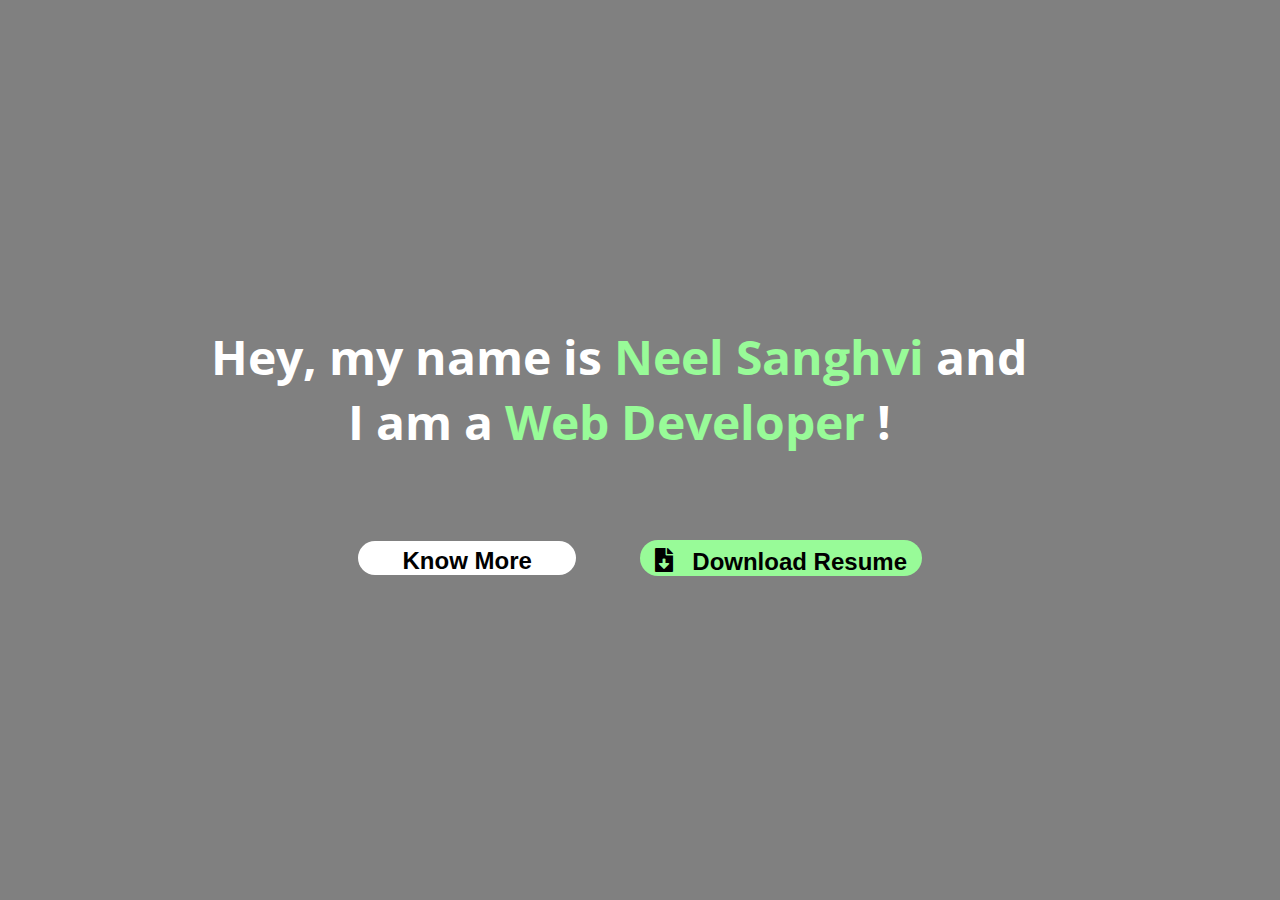
<file: index.html>
<!DOCTYPE html>
<html lang="en">
  <head>
    <meta charset="UTF-8" />
    <meta http-equiv="X-UA-Compatible" content="IE=edge" />
    <meta name="viewport" content="width=device-width, initial-scale=1.0" />
    <title>Portfolio</title>
    <link
      rel="stylesheet"
      href="https://cdn.jsdelivr.net/npm/bootstrap@4.6.1/dist/css/bootstrap.min.css"
      integrity="sha384-zCbKRCUGaJDkqS1kPbPd7TveP5iyJE0EjAuZQTgFLD2ylzuqKfdKlfG/eSrtxUkn"
      crossorigin="anonymous"
    />
    <link
      rel="stylesheet"
      href="https://cdnjs.cloudflare.com/ajax/libs/font-awesome/5.15.1/css/all.min.css"
    />
    <link rel="stylesheet" href="index.css" />
  </head>
  <body>
    <section class="home-page">
      <div class="intro">
        <div class="about-me">
          <h1>
            Hey, my name is <span> Neel Sanghvi </span> and <br />I am a
            <span> Web Developer </span>!
          </h1>
        </div>
        <div class="buttons">
          <a class="know-more" href="main.html"><h5>know more</h5></a>
          <a
            href="https://drive.google.com/file/d/1aL6BT6k7sVSU0JO94FPZDuLSDpXgC05i/view?usp=sharing"
            class="resume"
            target="_blank"
            ><h5><i class="fas fa-file-download"></i> Download Resume</h5></a
          >
        </div>
      </div>
    </section>
    <script
      src="https://cdn.jsdelivr.net/npm/jquery@3.5.1/dist/jquery.slim.min.js"
      integrity="sha384-DfXdz2htPH0lsSSs5nCTpuj/zy4C+OGpamoFVy38MVBnE+IbbVYUew+OrCXaRkfj"
      crossorigin="anonymous"
    ></script>
    <script
      src="https://cdn.jsdelivr.net/npm/bootstrap@4.6.1/dist/js/bootstrap.bundle.min.js"
      integrity="sha384-fQybjgWLrvvRgtW6bFlB7jaZrFsaBXjsOMm/tB9LTS58ONXgqbR9W8oWht/amnpF"
      crossorigin="anonymous"
    ></script>
  </body>
</html>
</file>
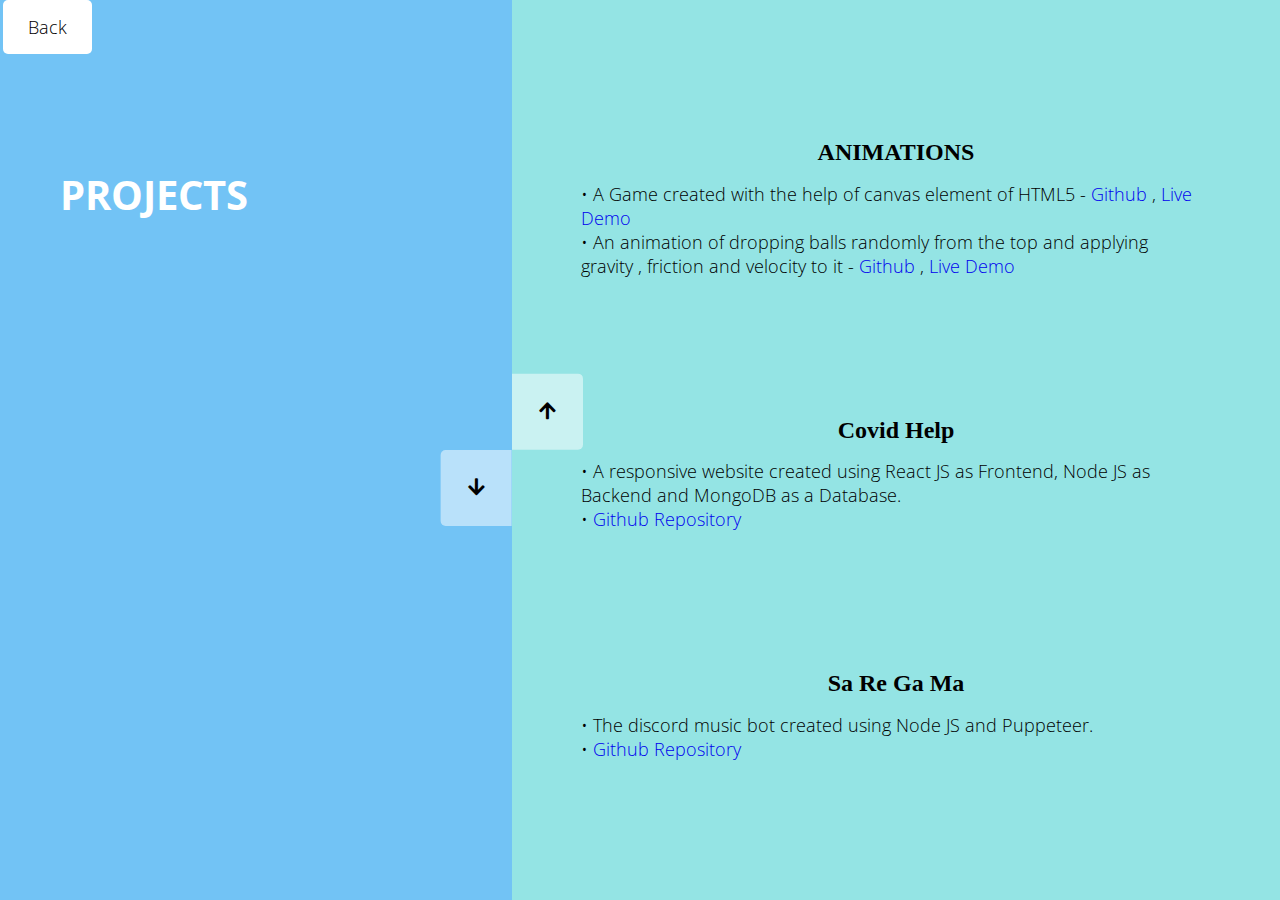
<file: main.html>
<!DOCTYPE html>
<html lang="en">
  <head>
    <meta charset="UTF-8" />
    <meta http-equiv="X-UA-Compatible" content="IE=edge" />
    <meta name="viewport" content="width=device-width, initial-scale=1.0" />
    <title>Portfolio</title>
    <link
      rel="stylesheet"
      href="https://cdnjs.cloudflare.com/ajax/libs/font-awesome/5.15.1/css/all.min.css"
    />
    <link rel="stylesheet" href="main.css" />
  </head>
  <body>
    <div class="slider-container">
      <a href="index.html" class="back-button">
        <p>Back</p>
      </a>
      <div class="left">
        <div style="background-color: #a96bd3">
          <h1>Profiles</h1>
        </div>
        <div style="background-color: #fd3555">
          <h1>Achievements</h1>
        </div>
        <div style="background-color: #f6c453">
          <h1>Work Experience</h1>
        </div>
        <div style="background-color: #ec7c4b">
          <h1>Skills</h1>
        </div>
        <div style="background-color: rgb(114, 195, 245)">
          <h1>Projects</h1>
        </div>
      </div>
      <div class="right">
        <div style="background-color: rgb(148, 228, 228)">
          <section class="projects">
            <section class="project">
              <h2>ANIMATIONS</h2>
              <section style="width: 90%">
                <p>
                  • A Game created with the help of canvas element of HTML5 -
                  <a
                    href="https://github.com/neel07sanghvi/canvas-game"
                    target="_blank"
                  >
                    Github
                  </a>
                  ,
                  <a href="https://canvas-game-07.netlify.app/" target="_blank">
                    Live Demo</a
                  >
                  <br />
                  • An animation of dropping balls randomly from the top and
                  applying gravity , friction and velocity to it -
                  <a
                    href="https://github.com/neel07sanghvi/canvas-animation"
                    target="_blank"
                  >
                    Github
                  </a>
                  ,
                  <a href="https://canvas-animate.netlify.app/" target="_blank">
                    Live Demo</a
                  >
                </p>
              </section>
            </section>
            <section class="project">
              <h2>Covid Help</h2>
              <section style="width: 90%">
                <p>
                  • A responsive website created using React JS as Frontend,
                  Node JS as Backend and MongoDB as a Database.
                  <br />
                  •<a
                    href="https://github.com/neel07sanghvi/Covid-Help"
                    target="_blank"
                  >
                    Github Repository</a
                  >
                </p>
              </section>
            </section>
            <section class="project">
              <h2>Sa Re Ga Ma</h2>
              <section style="width: 90%">
                <p>
                  • The discord music bot created using Node JS and Puppeteer.
                  <br />
                  •<a
                    href="https://github.com/neel07sanghvi/Sa-Re-Ga-Ma"
                    target="_blank"
                  >
                    Github Repository</a
                  >
                </p>
              </section>
            </section>
          </section>
        </div>
        <div style="background-color: #edc7b7">
          <section class="skills">
            <span class="skill"> Data Structure </span>
            <span class="skill"> Problem Solving </span>
            <span class="skill"> C </span>
            <span class="skill"> C++ </span>
            <span class="skill"> JavaScript </span>
            <span class="skill"> React JS </span>
            <span class="skill"> Node JS </span>
            <span class="skill"> Next JS </span>
            <span class="skill"> HTML </span>
            <span class="skill"> CSS </span>
            <span class="skill"> Bootstrap </span>
            <span class="skill"> MongoDB </span>
            <span class="skill"> React Native </span>
            <span class="skill"> Java </span>
            <span class="skill"> Python </span>
            <span class="skill"> MySQL </span>
          </section>
        </div>

        <div style="background-color: #f0b474">
          <section class="work">
            <h3>Web Developer Intern at Shop Bonanza</h3>
            <p>
              I was working as a Frontend Developer and also helped my team with
              <br />
              Search Engine Optimization(SEO).
            </p>
            <p>
              <a href="https://shopbonanza.in/" target="_blank"
                >Website :- shopbonanza
              </a>
            </p>
          </section>
        </div>
        <div style="background-color: lightcoral">
          <section class="achievements">
            <p>• World Rank 114 in CodeChef December Long Challenge 2020</p>
            <p>• World Rank 3891 in KickStart Round H 2020</p>
            <p>• CodeChef College Chapter Leader - Media and Outreach</p>
            <p>
              • Article on GeeksForGeeks related to why C++ is best for <br />
              Competitive Programming ?
              <a
                href="https://www.geeksforgeeks.org/why-cpp-is-best-for-competitive-programming/"
                target="_blank"
              >
                (Click Here)
              </a>
            </p>
          </section>
        </div>
        <div style="background-color: #b396c0">
          <section class="profile">
            <label>LinkedIn</label>
            <a
              href="https://www.linkedin.com/in/neel-sanghvi-a373611b0/"
              target="_blank"
              >https://www.linkedin.com/in/neel-sanghvi-a373611b0/</a
            >
            <label>Stop Stalk</label>
            <a
              href="https://www.stopstalk.com/user/profile/neel___07"
              target="_blank"
              >https://www.stopstalk.com/user/profile/neel___07</a
            >
            <label>GeeksForGeeks</label>
            <a
              href="https://auth.geeksforgeeks.org/user/neel07sanghvi/practice/"
              target="_blank"
              >https://auth.geeksforgeeks.org/user/neel07sanghvi/practice/</a
            >
            <label>LeetCode</label>
            <a href="https://leetcode.com/neel___07/" target="_blank"
              >https://leetcode.com/neel___07/</a
            >
            <label>Github</label>
            <a href="https://github.com/neel07sanghvi" target="_blank"
              >https://github.com/neel07sanghvi</a
            >
          </section>
        </div>
      </div>
      <div class="buttons">
        <button class="down-button">
          <i class="fas fa-arrow-down"></i>
        </button>
        <button class="up-button">
          <i class="fas fa-arrow-up"></i>
        </button>
      </div>
    </div>
    <script defer src="index.js"></script>
  </body>
</html>
</file>
<file: index.css>
@import url("https://fonts.googleapis.com/css?family=Open+Sans");

* {
  box-sizing: border-box;
  margin: 0;
  padding: 0;
}

body {
  font-family: "Open Sans", sans-serif;
  height: 100vh;
}

.home-page {
  position: fixed;
  overflow: hidden;
  height: 100vh;
  width: 100vw;
  background-color: gray;
}

.intro {
  height: 100%;
  display: flex;
  flex-direction: column;
  align-items: center;
  justify-content: center;
  color: white;
}

.about-me {
  height: 23%;
  width: 55%;
  display: flex;
}

.about-me > h1 {
  font-size: 3rem;
  text-align: center;
  align-items: center;
  justify-content: center;
}

.about-me > h1:hover {
  color: aquamarine;
}

.about-me > h1 > span {
  color: palegreen;
  font-weight: bold;
}

.buttons {
  display: flex;
  width: 100%;
  justify-content: center;
  align-items: center;
}

.resume {
  background-color: palegreen;
  color: black;
  width: 22%;
  border-radius: 5rem;
  border: none;
  text-decoration: none;
  margin-left: 2.5%;
}

.resume:hover {
  background-color: aquamarine;
  color: black;
  text-decoration: none;
  border: none;
  letter-spacing: 0.1rem;
}

.resume > h5 {
  display: flex;
  justify-content: center;
  margin-top: 3%;
  text-transform: capitalize;
  font-size: x-large;
  font-family: "Gill Sans", "Gill Sans MT", Calibri, "Trebuchet MS", sans-serif;
}

.resume i {
  margin-right: 7%;
}

.know-more {
  background-color: #fff;
  color: black;
  width: 17%;
  border-radius: 5rem;
  border: none;
  text-decoration: none;
  margin-right: 2.5%;
}

.know-more:hover {
  background-color: aquamarine;
  color: black;
  text-decoration: none;
  border: none;
  letter-spacing: 0.5rem;
}

.know-more > h5 {
  display: flex;
  justify-content: center;
  margin-top: 3%;
  text-transform: capitalize;
  font-size: x-large;
  font-family: "Gill Sans", "Gill Sans MT", Calibri, "Trebuchet MS", sans-serif;
}

@media only screen and (max-width: 1440px) {
  .about-me {
    height: 24%;
    width: 67%;
  }
}

@media only screen and (max-width: 1200px) {
  .about-me {
    height: 24%;
    width: 75%;
  }
}

@media only screen and (max-width: 1055px) {
  .about-me > h1 {
    font-size: 2rem;
  }
  .about-me {
    height: 20%;
    width: 60%;
  }
  .know-more {
    width: 30%;
  }
  .know-more:hover {
    letter-spacing: 0.3rem;
  }
  .buttons {
    justify-content: space-evenly;
  }
  .resume {
    width: 35%;
  }
  .resume:hover {
    letter-spacing: 0rem;
  }
}

@media only screen and (max-width: 620px) {
  .about-me > h1 {
    font-size: 1.7rem;
  }
  .about-me {
    height: 23%;
    width: 85%;
  }
  .know-more {
    margin-top: 4%;
    width: 50%;
  }
  .know-more:hover {
    letter-spacing: 0.3rem;
  }
  .buttons {
    flex-direction: column;
  }
  .resume {
    width: 70%;
    margin-right: 3%;
    margin-top: 4%;
  }
  .resume:hover {
    letter-spacing: 0rem;
  }
}
</file>
<file: main.css>
@import url("https://fonts.googleapis.com/css?family=Open+Sans");

* {
  box-sizing: border-box;
  margin: 0;
  padding: 0;
}

body {
  font-family: "Open Sans", sans-serif;
  height: 100vh;
}

.slider-container {
  display: flex;
  position: relative;
  overflow: hidden;
  height: 100vh;
  width: 100vw;
}

.back-button {
  position: fixed;
  z-index: 1;
  background-color: white;
  top: 0;
  height: 6%;
  width: 7%;
  left: 0.2%;
  display: flex;
  align-items: center;
  justify-content: center;
  border-top-left-radius: 5px;
  border-bottom-left-radius: 5px;
  border-top-right-radius: 5px;
  border-bottom-right-radius: 5px;
}

.back-button p {
  color: black;
  font-size: large;
  font-weight: 300;
  text-transform: capitalize;
}

.back-button:hover {
  background-color: gray;
  letter-spacing: 0.7rem;
}

.left {
  position: absolute;
  top: 0;
  left: 0;
  height: 100%;
  width: 40%;
  transition: transform 0.7s ease-in-out;
}

.left > div {
  height: 100%;
  width: 100%;
  display: flex;
  flex-direction: column;
  align-items: center;
  justify-content: center;
  color: #fff;
}

.left h1 {
  font-size: 40px;
  text-transform: uppercase;
  animation-name: example;
  animation-duration: 7s;
  animation-timing-function: linear;
  animation-delay: 0s;
  animation-iteration-count: infinite;
  animation-direction: normal;
  margin-left: -40%;
  margin-top: -100%;
}
@keyframes example {
  0% {
    margin-left: -40%;
    margin-top: -100%;
  }
  15% {
    margin-left: 40%;
    margin-top: -100%;
  }
  32% {
    margin-left: 0%;
    margin-top: 0%;
  }
  47% {
    margin-left: -40%;
    margin-top: 100%;
  }
  65% {
    margin-left: 0%;
    margin-top: 0%;
  }
  84% {
    margin-left: 40%;
    margin-top: -100%;
  }
  100% {
    margin-left: -40%;
    margin-top: -100%;
  }
}

.right {
  position: absolute;
  top: 0;
  left: 40%;
  height: 100%;
  width: 60%;
  transition: transform 0.7s ease-in-out;
}

.right > div {
  background-repeat: no-repeat;
  background-size: cover;
  background-position: center center;
  display: flex;
  flex-direction: column;
  height: 100%;
  width: 100%;
}

.right h2 {
  text-transform: capitalize;
  color: black;
  display: flex;
  align-items: center;
  justify-content: center;
}

.right p {
  color: black;
  align-items: center;
  justify-content: center;
  margin-top: 2%;
  margin-left: 10%;
  font-weight: 300;
  font-size: large;
}

.projects {
  height: 100%;
  width: 100%;
  display: flex;
  flex-direction: column;
  justify-content: space-evenly;
}

.projects h2 {
  font-family: "Times New Roman", Times, serif;
  margin-bottom: 2%;
}

.projects > section > p {
  font-family: "Trebuchet MS", "Lucida Sans Unicode", "Lucida Grande",
    "Lucida Sans", Arial, sans-serif;
}

.project a:hover {
  background-color: white;
}

.skills {
  height: 50%;
  width: 70%;
  margin-left: auto;
  margin-right: auto;
  margin-top: 30%;
  margin-bottom: auto;
}

.skill {
  background-color: white;
  color: black;
  border-radius: 50px;
  padding: 10px 20px;
  margin: 0 5px 10px 0;
  font-size: 14px;
  display: inline-block;
}

.skill:hover {
  background-color: rgb(238, 156, 156);
}

.work {
  height: 100%;
  width: 100%;
  text-align: center;
  display: flex;
  justify-content: center;
  align-items: center;
  flex-direction: column;
}

.work a {
  color: white;
}

.work a:hover {
  letter-spacing: 0.1rem;
  background-color: rgb(45, 185, 45);
}

.achievements {
  height: 100%;
  width: 100%;
  display: flex;
  flex-direction: column;
  justify-content: center;
}

.achievements p {
  color: whitesmoke;
  padding-top: 1rem;
}

.achievements p:hover {
  color: yellow;
  letter-spacing: 0.1rem;
}

.achievements p a {
  color: yellow;
}

.achievements p a:hover {
  color: black;
  background-color: white;
}

.profile {
  height: 100%;
  width: 100%;
  color: black;
  display: flex;
  flex-direction: column;
  justify-content: center;
  align-items: center;
  font-size: large;
  font-weight: 300;
}

.profile label {
  margin-top: 2rem;
  font-weight: bold;
}

.profile a {
  color: whitesmoke;
}

.profile a:hover {
  letter-spacing: 0.1rem;
  color: #a96bd3;
  background-color: lightgray;
}

a {
  text-decoration: none;
}

button {
  background-color: #fff;
  border: none;
  color: black;
  cursor: pointer;
  font-size: 1.2rem;
  padding: 1.7rem;
}

button:hover {
  color: gray;
  font-size: 1.7rem;
  border: 1rem solid;
  padding: 10px;
}

button:focus {
  outline: none;
}

.buttons button {
  position: absolute;
  left: 40%;
  top: 50%;
  z-index: 100;
  background-color: rgba(255, 255, 255, 0.5);
}

.buttons .down-button {
  transform: translateX(-100%);
  border-top-left-radius: 5px;
  border-bottom-left-radius: 5px;
}

.buttons .up-button {
  transform: translateY(-100%);
  border-top-right-radius: 5px;
  border-bottom-right-radius: 5px;
}

@media only screen and (max-width: 860px) {
  button {
    font-size: 1rem;
    padding: 0.8rem;
  }
  button:hover {
    color: none;
    font-size: 1rem;
    padding: 0.8rem;
    border: 0;
    padding: 0.8rem;
  }
  .back-button:hover {
    letter-spacing: 0.3rem;
  }
  .left {
    width: 40%;
  }
  .right {
    left: 40%;
    width: 60%;
  }
  .right p {
    font-weight: 100;
    font-size: medium;
  }
  .right h2 {
    font-size: medium;
  }
  .skills {
    height: 100%;
    width: 100%;
    margin-top: 40%;
    margin-left: 8%;
  }
  .skill {
    margin: 0 3px 5px 0;
  }
  .work {
    display: flex;
    justify-content: center;
    align-items: center;
    flex-direction: column;
  }
  .profile {
    font-size: small;
    width: 70%;
    margin-left: 20%;
    word-break: break-all;
  }
  .profile label {
    margin-top: 1rem;
  }
  .slider-container .buttons button {
    left: 40%;
  }
  .left h1 {
    font-size: 19px;
    margin-bottom: 10px;
    margin-top: -80px;
  }
  .back-button {
    width: 18%;
  }
}
</file>
